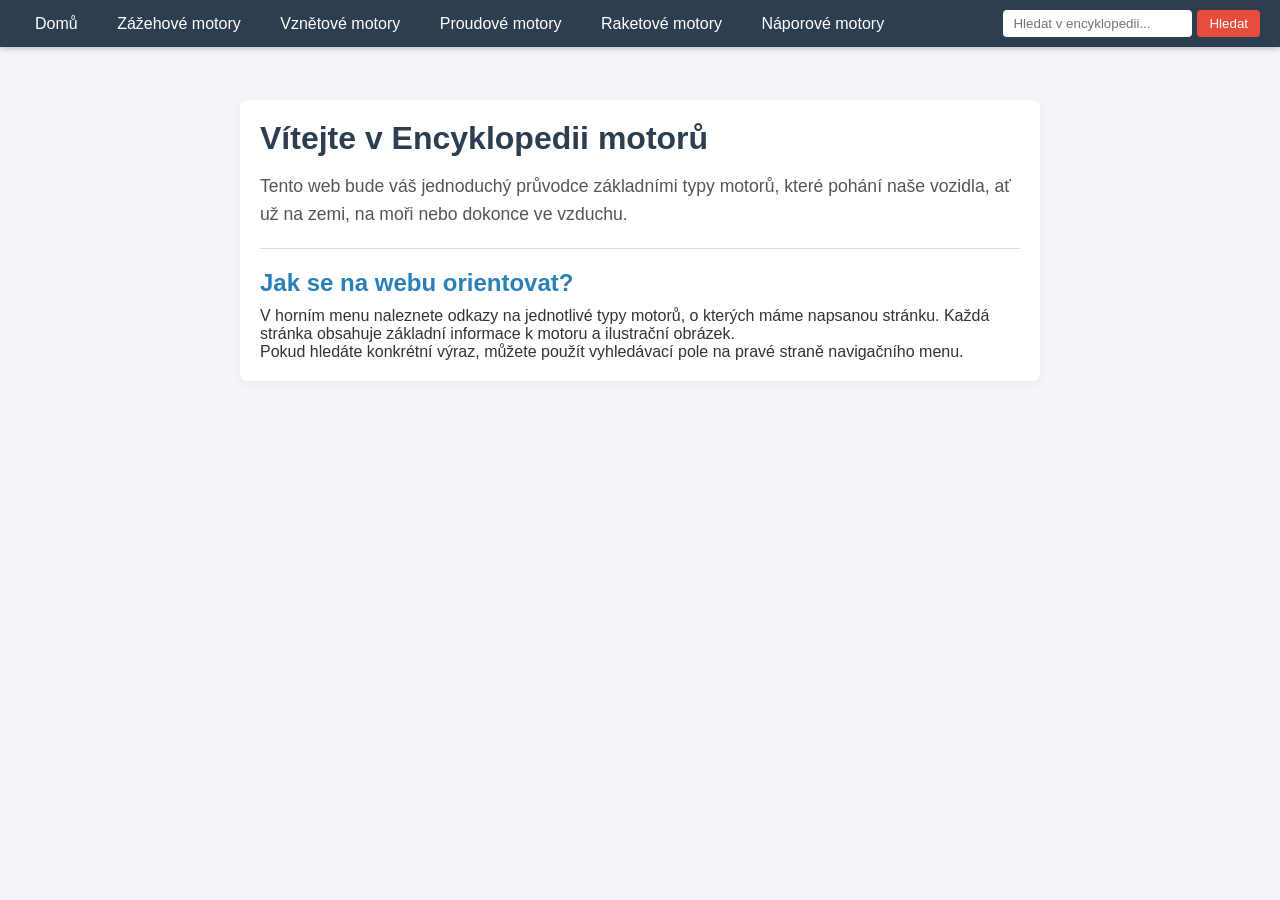
<file: index.html>
<!DOCTYPE html>
<html>
    <link rel="stylesheet" href="css/style.css">
<head>
<title>Encyklopedie motorů</title>
</head>
<body>
    <nav class="navbar">
        <div class="nav-links">
            <a href="index.html">Domů</a>
            <a href="zazehovy.html">Zážehové motory</a>
            <a href="vznetovy.html">Vznětové motory</a>
            <a href="proudovy.html">Proudové motory</a>
            <a href="raketovy.html">Raketové motory</a>
            <a href="naporovy.html">Náporové motory</a>
        </div>
        
        <div class="vyhledavaci-pole">
            <input type="text" placeholder="Hledat v encyklopedii...">
            <button type="submit">Hledat</button>
        </div>
    </nav>

    <main class="content">
        <h1>Vítejte v Encyklopedii motorů</h1>
        <p class="uvodni-text">
            Tento web bude váš jednoduchý průvodce základními typy motorů, které pohání naše vozidla, ať už na zemi, na moři nebo dokonce ve vzduchu.
        </p>
        
        <hr>

        <section class="vysvetlivky">
        <h2>Jak se na webu orientovat?</h2>
        <p>V horním menu naleznete odkazy na jednotlivé typy motorů, o kterých máme napsanou stránku. Každá stránka obsahuje základní informace k motoru a ilustrační obrázek.</p>
        <p>Pokud hledáte konkrétní výraz, můžete použít vyhledávací pole na pravé straně navigačního menu.</p>
        </section>
    </main>
</body>
</html>
</file>
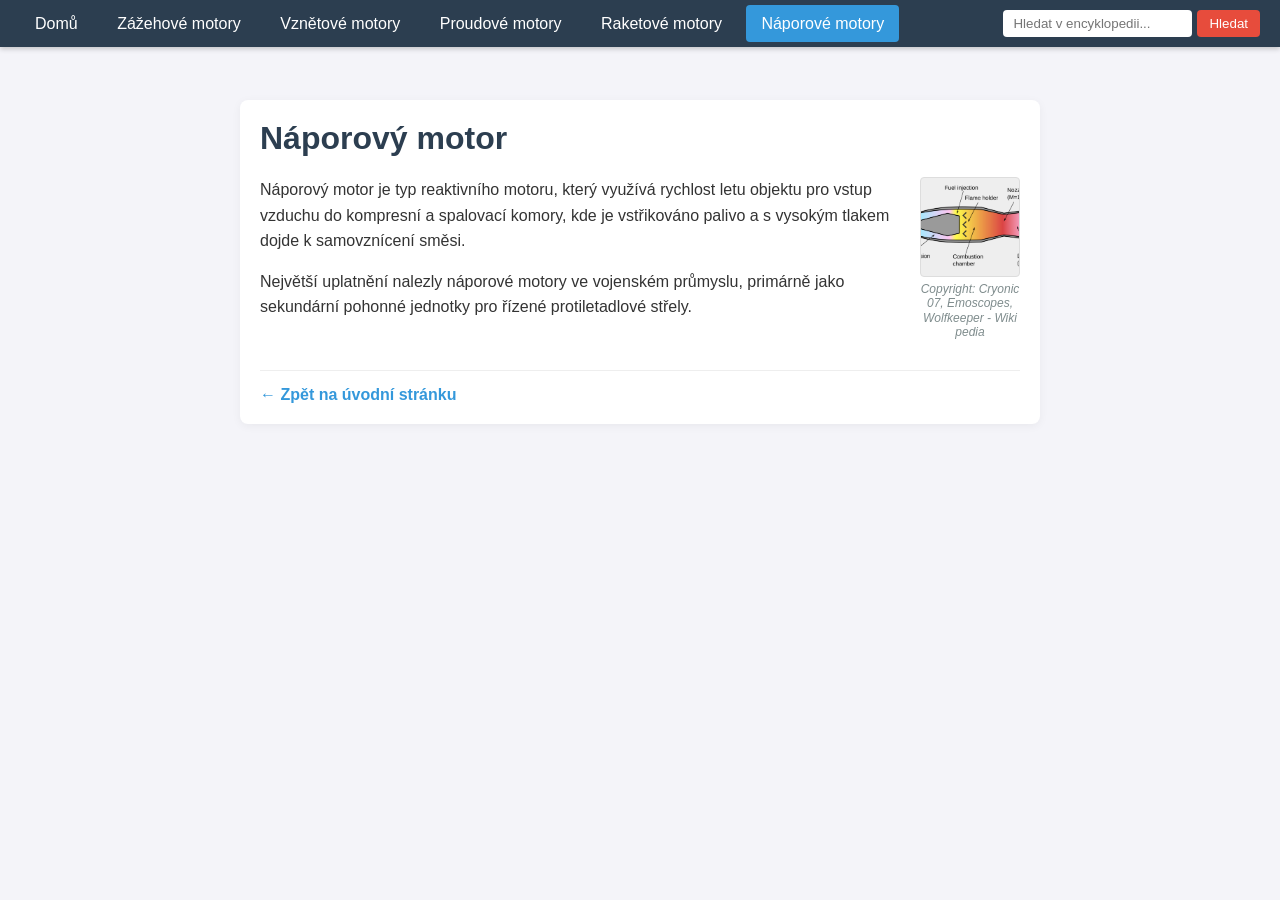
<file: naporovy.html>
<!DOCTYPE html>
<html lang="cs">
<head>
    <meta charset="UTF-8">
    <meta name="viewport" content="width=device-width, initial-scale=1.0">
    <title>Náporový motor</title>
    <link rel="stylesheet" href="css/style.css">
</head>
<body>

    <nav class="navbar">
        <div class="nav-links">
            <a href="index.html">Domů</a>
            <a href="zazehovy.html">Zážehové motory</a>
            <a href="vznetovy.html">Vznětové motory</a>
            <a href="proudovy.html">Proudové motory</a>
            <a href="raketovy.html">Raketové motory</a>
            <a href="naporovy.html" class="active">Náporové motory</a>
        </div>
        <div class="vyhledavaci-pole">
            <input type="text" placeholder="Hledat v encyklopedii...">
            <button type="submit">Hledat</button>
        </div>
    </nav>

    <main class="content">
        <h1>Náporový motor</h1>
        
        <div class="motor-detail">
            <div class="motor-text">
                <p>Náporový motor je typ reaktivního motoru, který využívá rychlost letu objektu pro vstup vzduchu do kompresní a spalovací komory, kde je vstřikováno palivo a s vysokým tlakem dojde k samovznícení směsi.</p>
                <p>Největší uplatnění nalezly náporové motory ve vojenském průmyslu, primárně jako sekundární pohonné jednotky pro řízené protiletadlové střely.</p>
            </div>
            
            <div class="motor-image-container">
    <figure>
        <img src="img/naporovy.png" alt="Ilustrace náporového motoru" class="motor-img">
        
        <figcaption class="image-copyright">Copyright: Cryonic07, Emoscopes, Wolfkeeper - Wikipedia</figcaption>
    </figure>
        </div>
        </div>
        <div class="back-link">
            <a href="index.html">&larr; Zpět na úvodní stránku</a>
        </div>
    </main>

</body>
</html>
</file>
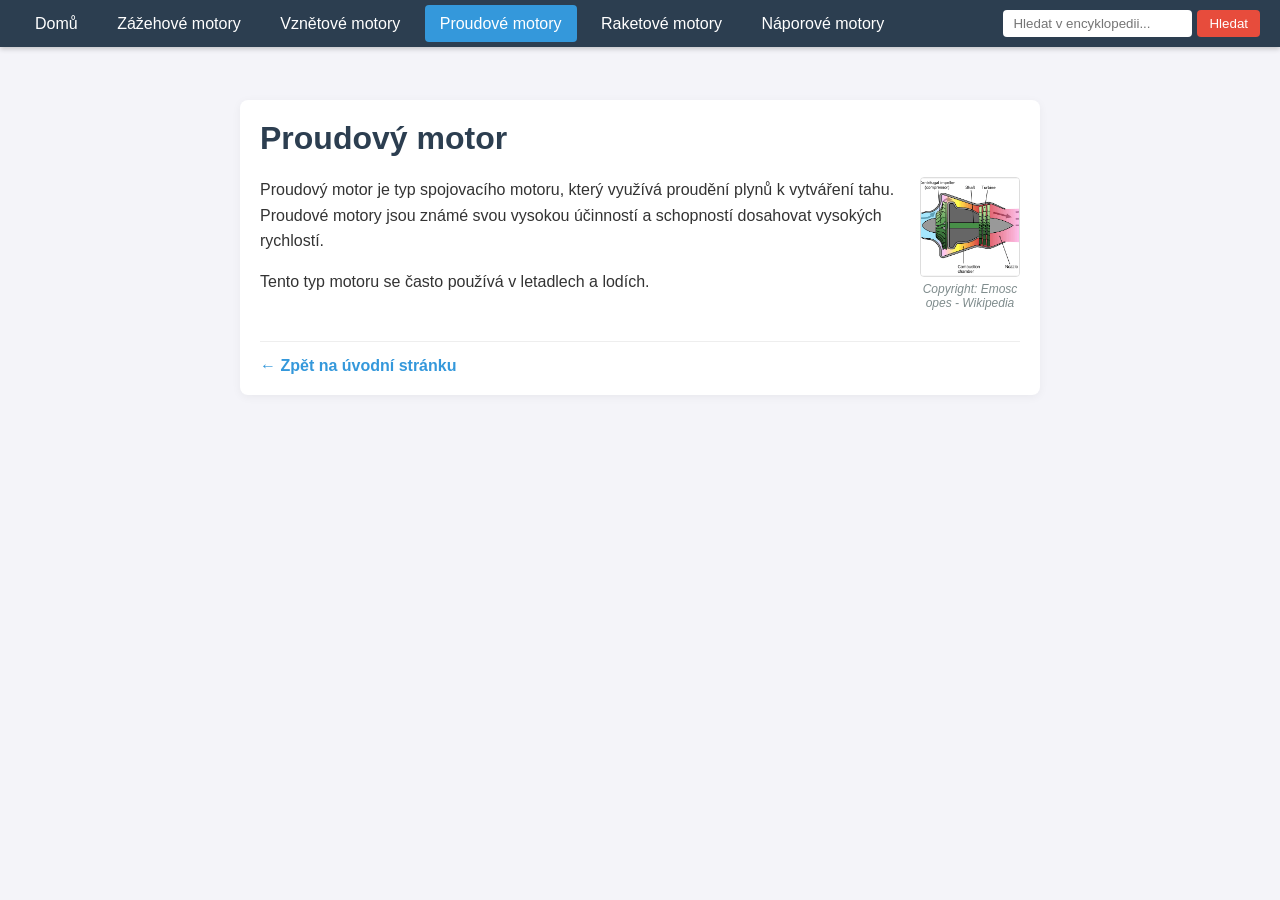
<file: proudovy.html>
<!DOCTYPE html>
<html lang="cs">
<head>
    <meta charset="UTF-8">
    <meta name="viewport" content="width=device-width, initial-scale=1.0">
    <title>Proudový motor</title>
    <link rel="stylesheet" href="css/style.css">
</head>
<body>

    <nav class="navbar">
        <div class="nav-links">
            <a href="index.html">Domů</a>
            <a href="zazehovy.html">Zážehové motory</a>
            <a href="vznetovy.html">Vznětové motory</a>
            <a href="proudovy.html" class="active">Proudové motory</a>
            <a href="raketovy.html">Raketové motory</a>
            <a href="naporovy.html">Náporové motory</a>
        </div>
        <div class="vyhledavaci-pole">
            <input type="text" placeholder="Hledat v encyklopedii...">
            <button type="submit">Hledat</button>
        </div>
    </nav>

    <main class="content">
        <h1>Proudový motor</h1>
        
        <div class="motor-detail">
            <div class="motor-text">
                <p>Proudový motor je typ spojovacího motoru, který využívá proudění plynů k vytváření tahu. Proudové motory jsou známé svou vysokou účinností a schopností dosahovat vysokých rychlostí.</p>
                <p>Tento typ motoru se často používá v letadlech a lodích.</p>
            </div>
            
            <div class="motor-image-container">
    <figure>
        <img src="img/proudovy.jpg" alt="Ilustrace proudového motoru" class="motor-img">
        
        <figcaption class="image-copyright">Copyright: Emoscopes - Wikipedia</figcaption>
    </figure>
        </div>
        </div>
        <div class="back-link">
            <a href="index.html">&larr; Zpět na úvodní stránku</a>
        </div>
    </main>

</body>
</html>
</file>
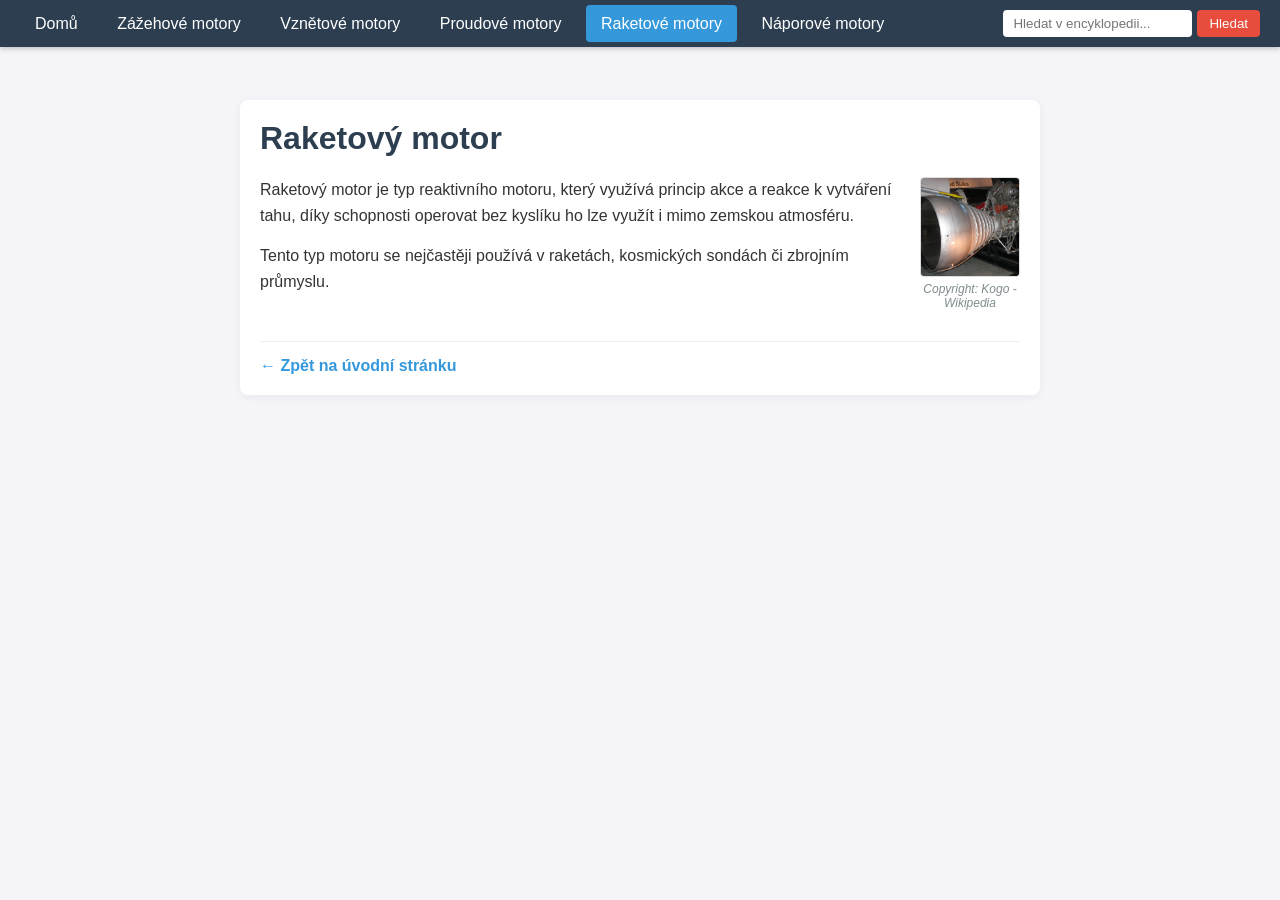
<file: raketovy.html>
<!DOCTYPE html>
<html lang="cs">
<head>
    <meta charset="UTF-8">
    <meta name="viewport" content="width=device-width, initial-scale=1.0">
    <title>Raketový motor</title>
    <link rel="stylesheet" href="css/style.css">
</head>
<body>

    <nav class="navbar">
        <div class="nav-links">
            <a href="index.html">Domů</a>
            <a href="zazehovy.html">Zážehové motory</a>
            <a href="vznetovy.html">Vznětové motory</a>
            <a href="proudovy.html">Proudové motory</a>
            <a href="raketovy.html" class="active">Raketové motory</a>
            <a href="naporovy.html">Náporové motory</a>
        </div>
        <div class="vyhledavaci-pole">
            <input type="text" placeholder="Hledat v encyklopedii...">
            <button type="submit">Hledat</button>
        </div>
    </nav>

    <main class="content">
        <h1>Raketový motor</h1>
        
        <div class="motor-detail">
            <div class="motor-text">
                <p>Raketový motor je typ reaktivního motoru, který využívá princip akce a reakce k vytváření tahu, díky schopnosti operovat bez kyslíku ho lze využít i mimo zemskou atmosféru.</p>
                <p>Tento typ motoru se nejčastěji používá v raketách, kosmických sondách či zbrojním průmyslu.</p>
            </div>
            
            <div class="motor-image-container">
    <figure>
        <img src="img/raketovy.jpg" alt="Ilustrace raketového motoru" class="motor-img">
        
        <figcaption class="image-copyright">Copyright: Kogo - Wikipedia</figcaption>
    </figure>
        </div>
        </div>
        <div class="back-link">
            <a href="index.html">&larr; Zpět na úvodní stránku</a>
        </div>
    </main>

</body>
</html>
</file>
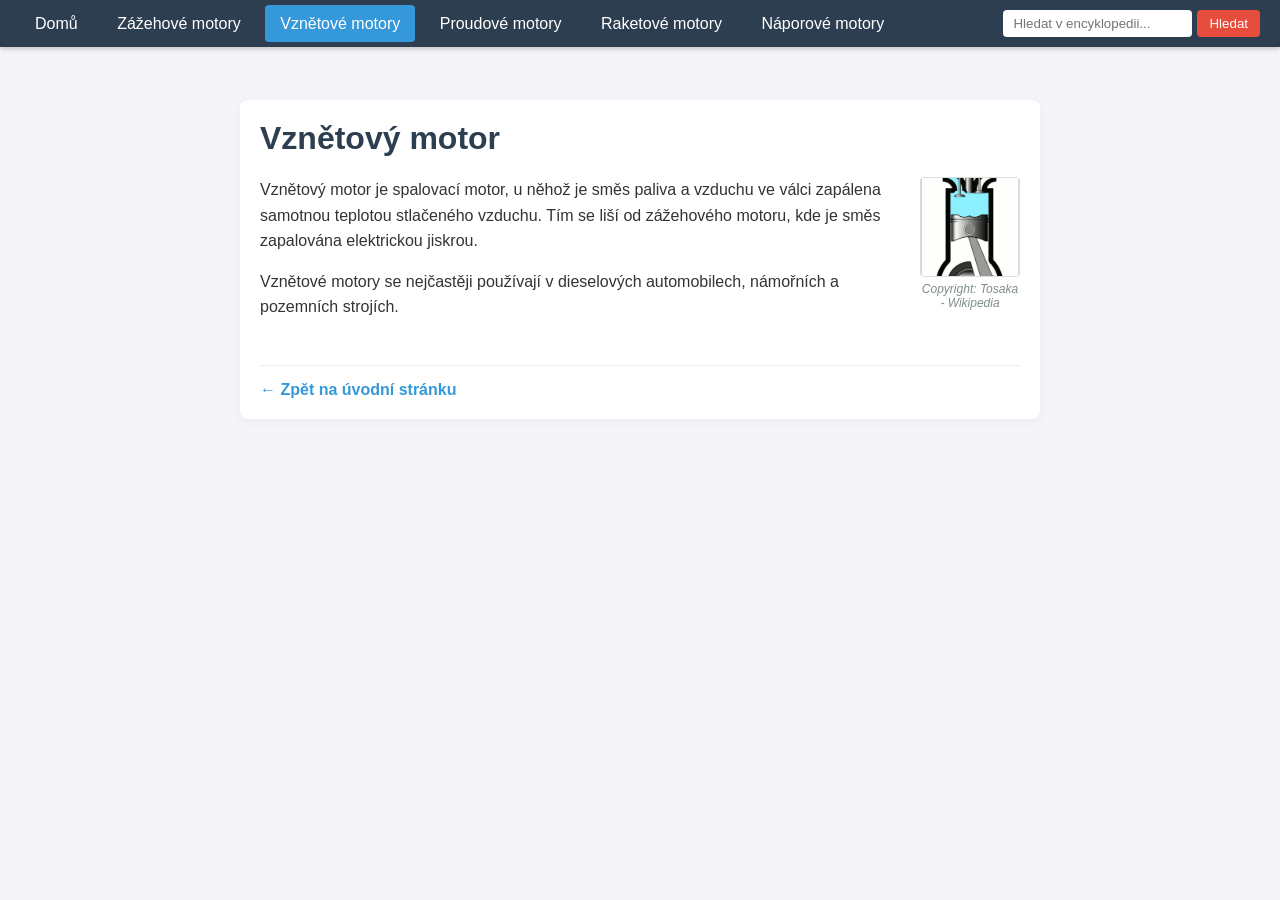
<file: vznetovy.html>
<!DOCTYPE html>
<html lang="cs">
<head>
    <meta charset="UTF-8">
    <meta name="viewport" content="width=device-width, initial-scale=1.0">
    <title>Vznětový motor</title>
    <link rel="stylesheet" href="css/style.css">
</head>
<body>

    <nav class="navbar">
        <div class="nav-links">
            <a href="index.html">Domů</a>
            <a href="zazehovy.html">Zážehové motory</a>
            <a href="vznetovy.html" class="active">Vznětové motory</a>
            <a href="proudovy.html">Proudové motory</a>
            <a href="raketovy.html">Raketové motory</a>
            <a href="naporovy.html">Náporové motory</a>
        </div>
        <div class="vyhledavaci-pole">
            <input type="text" placeholder="Hledat v encyklopedii...">
            <button type="submit">Hledat</button>
        </div>
    </nav>

    <main class="content">
        <h1>Vznětový motor</h1>
        
        <div class="motor-detail">
            <div class="motor-text">
                <p>Vznětový motor je spalovací motor, u něhož je směs paliva a vzduchu ve válci zapálena samotnou teplotou stlačeného vzduchu.
                     Tím se liší od zážehového motoru, kde je směs zapalována elektrickou jiskrou.</p>
                <p>Vznětové motory se nejčastěji používají v dieselových automobilech, námořních a pozemních strojích.</p>
            </div>
            
            <div class="motor-image-container">
    <figure>
        <img src="img/vznetovy.gif" alt="Ilustrace vznětového motoru" class="motor-img">
        
        <figcaption class="image-copyright">Copyright: Tosaka - Wikipedia</figcaption>
    </figure>
            </div>
        </div>
        <div class="back-link">
            <a href="index.html">&larr; Zpět na úvodní stránku</a>
        </div>
    </main>

</body>
</html>
</file>
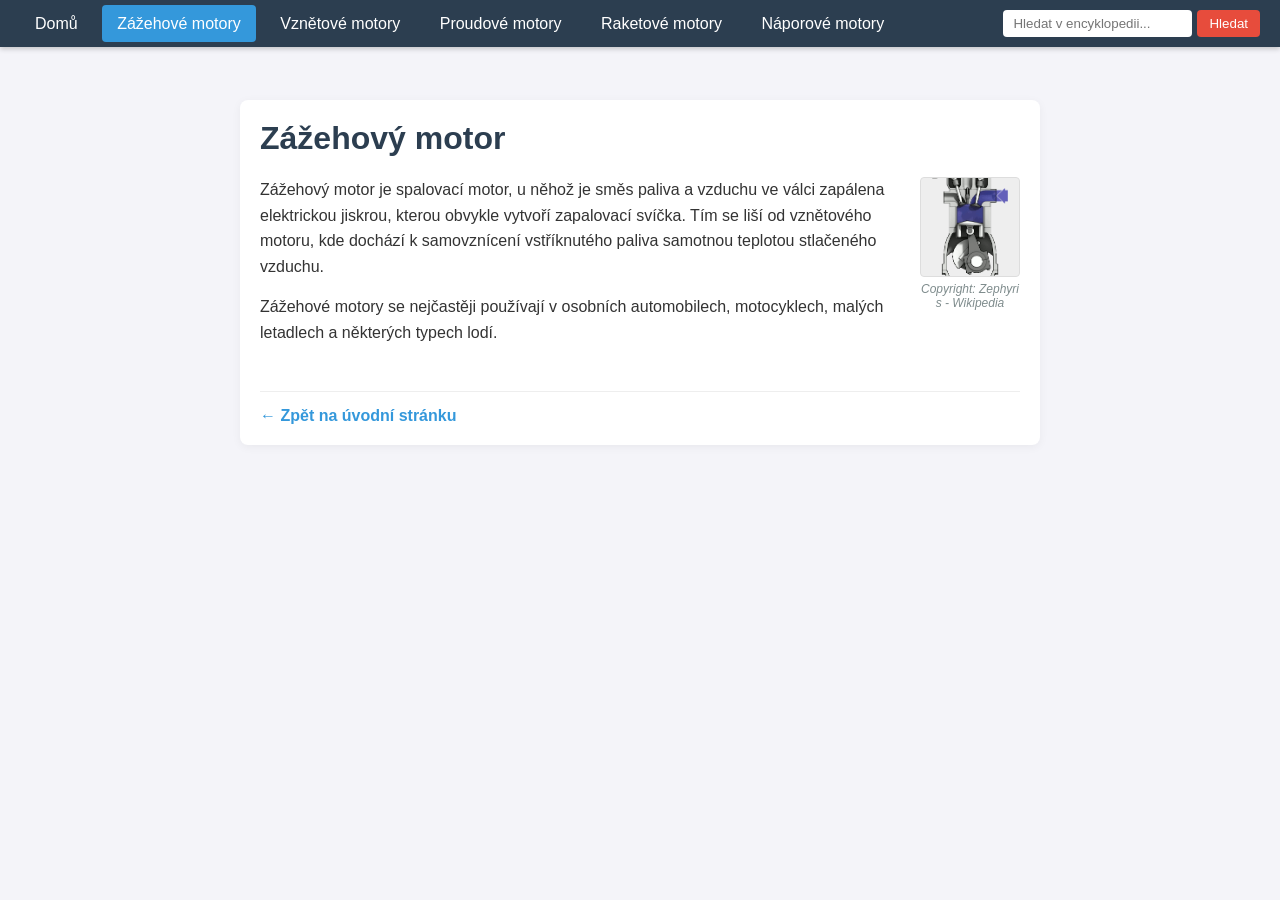
<file: zazehovy.html>
<!DOCTYPE html>
<html lang="cs">
<head>
    <meta charset="UTF-8">
    <meta name="viewport" content="width=device-width, initial-scale=1.0">
    <title>Zážehový motor</title>
    <link rel="stylesheet" href="css/style.css">
</head>
<body>

    <nav class="navbar">
        <div class="nav-links">
            <a href="index.html">Domů</a>
            <a href="zazehovy.html" class="active">Zážehové motory</a>
            <a href="vznetovy.html">Vznětové motory</a>
            <a href="proudovy.html">Proudové motory</a>
            <a href="raketovy.html">Raketové motory</a>
            <a href="naporovy.html">Náporové motory</a>
        </div>
        <div class="vyhledavaci-pole">
            <input type="text" placeholder="Hledat v encyklopedii...">
            <button type="submit">Hledat</button>
        </div>
    </nav>

    <main class="content">
        <h1>Zážehový motor</h1>
        
    <div class="motor-detail">
            <div class="motor-text">
                <p>Zážehový motor je spalovací motor, u něhož je směs paliva a vzduchu ve válci zapálena elektrickou jiskrou,
                     kterou obvykle vytvoří zapalovací svíčka. Tím se liší od vznětového motoru, kde dochází k samovznícení vstříknutého 
                     paliva samotnou teplotou stlačeného vzduchu.</p>
                <p>Zážehové motory se nejčastěji používají v osobních automobilech, motocyklech, malých letadlech a některých typech lodí.</p>
            </div>
            
            <div class="motor-image-container">
        <figure>
        <img src="img/zazehovy.gif" alt="Ilustrace zážehového motoru" class="motor-img">
        
        <figcaption class="image-copyright">Copyright: Zephyris - Wikipedia</figcaption>
        </figure>
        </div>
    </div>

        <div class="back-link">
            <a href="index.html">&larr; Zpět na úvodní stránku</a>
        </div>
    </main>

</body>
</html>
</file>
<file: css/style.css>
* {
    margin: 0;
    padding: 0;
    box-sizing: border-box;
    font-family: Arial, sans-serif;
}

body {
    background-color: #f4f4f9;
    color: #333;
    padding-top: 70px; /* Odsazení shora, aby navbar nepřekrýval text */
}

.navbar {
    position: fixed;
    top: 0;
    left: 0;
    width: 100%;
    background-color: #2c3e50;
    display: flex;
    justify-content: space-between;
    align-items: center;
    padding: 10px 20px;
    box-shadow: 0 2px 5px rgba(0,0,0,0.2);
    z-index: 1000;
}

.nav-links a {
    color: white;
    text-decoration: none;
    padding: 10px 15px;
    margin-right: 5px;
    border-radius: 4px;
    transition: background 0.3s;
}

.nav-links a:hover, .nav-links a.active {
    background-color: #3498db;
}

.vyhledavaci-pole {
    display: flex;
    gap: 5px;
}

.vyhledavaci-pole input {
    padding: 6px 10px;
    border: none;
    border-radius: 4px;
}

.vyhledavaci-pole button {
    padding: 6px 12px;
    background-color: #e74c3c;
    color: white;
    border: none;
    border-radius: 4px;
    cursor: pointer;
    transition: background 0.3s;
}

.vyhledavaci-pole button:hover {
    background-color: #c0392b;
}

.content {
    max-width: 800px;
    margin: 30px auto;
    padding: 20px;
    background-color: white;
    border-radius: 8px;
    box-shadow: 0 2px 10px rgba(0,0,0,0.05);
}

h1 {
    color: #2c3e50;
    margin-bottom: 15px;
}

.uvodni-text {
    font-size: 1.1rem;
    line-height: 1.6;
    color: #555;
}

hr {
    margin: 20px 0;
    border: 0;
    border-top: 1px solid #ddd;
}

.vysvetlivky h2 {
    color: #2980b9;
    margin-bottom: 10px;
}

.vysvetlivky ul {
    margin: 15px 0;
    padding-left: 20px;
}

.vysvetlivky li {
    margin-bottom: 8px;
    line-height: 1.5;
}

.motor-detail {
    display: flex;
    gap: 20px; 
    align-items: flex-start;
    margin-top: 20px;
}


.motor-text {
    flex: 1;
}

.motor-text p {
    margin-bottom: 15px;
    line-height: 1.6;
}


.motor-image-container {
    flex-shrink: 0; 
}


.motor-img {
    width: 100px;
    height: 100px;
    object-fit: cover; 
    border-radius: 4px; 
    border: 1px solid #ddd; 
    background-color: #eee; 
}


.back-link {
    margin-top: 30px;
    padding-top: 15px;
    border-top: 1px solid #eee;
}

.back-link a {
    color: #3498db;
    text-decoration: none;
    font-weight: bold;
}

.back-link a:hover {
    text-decoration: underline;
}


figure {
    margin: 0;
    padding: 0;
    display: flex;
    flex-direction: column;
    align-items: center; 
    width: 100px;        
}


.image-copyright {
    font-size: 0.75rem;     
    color: #7f8c8d;         
    font-style: italic;     
    text-align: center;     
    margin-top: 5px;        
    line-height: 1.2;       
    word-break: break-all;  
}
</file>
